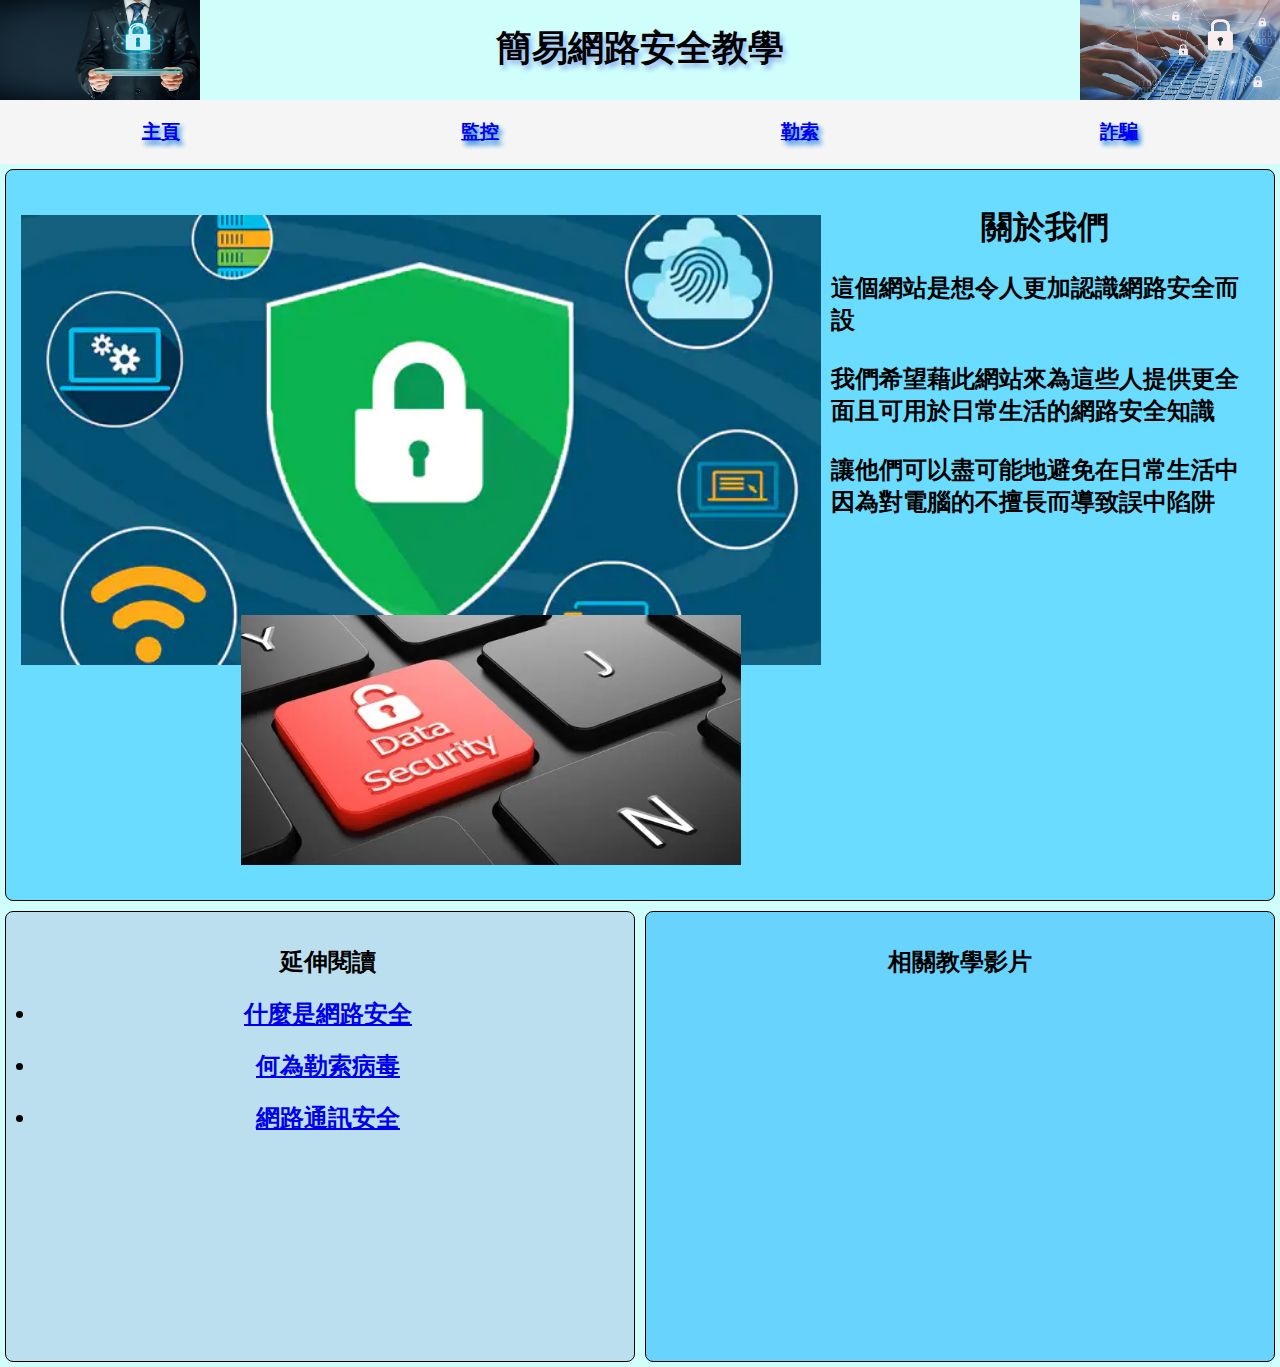
<file: index.html>
<!doctype html>
<head>
  <meta http-equiv="Content-Type" content="text/html; charset=utf-8" />
  <title>簡易網路安全教學</title>
  <a name = "top"></a>
  <link rel="stylesheet" href="HTML_CSS_1.css" />
</head>
<body>

  <div id="flex-container">
    <div id="header"><img class = "img-fluid" src="ITimage_1.jpg" alt="ITimage_1.jpg"
      width="800"
      height="550"
      style = "position:relative;top:30px;"
      />

      <div><h1><center>關於我們</center><h1>
        
        <h2>這個網站是想令人更加認識網路安全而設
          <br><br>
          我們希望藉此網站來為這些人提供更全面且可用於日常生活的網路安全知識
          <br><br>
          讓他們可以盡可能地避免在日常生活中因為對電腦的不擅長而導致誤中陷阱
          <br>
          <br><br><br>
          <img src="ITimage_4.jpg" 
          width="500" height="250" 
          style ="position:relative;bottom:20px;left:220px;"
          >

        </h2>
          <br/>
        
      </div>
    </div>

    <div class="topic">
      <a href="index.html">
      <img src ="ITimage_2.jpg" width="200" height="100"style="float: left;"/>
      </a>
      <a href="index.html">
      <img src ="ITimage_3.jpg" width="200" height="100"style="float: right;"/>
      </a>
      <h1>簡易網路安全教學</h1></div>

      <table class="PageMenu">
        <td><div class="PageButton" onclick="location.href='index.html'">
            <h2>
                <a href="index.html">
                    主頁
                </a>
            </h2>
        </div></td>
        <td><div class="PageButton" onclick="location.href='Page1.html'">
            <h2>
                <a href="Page1.html">
                    監控
                </a>
            </h2>
        </div></td>
        <td><div class="PageButton" onclick="location.href='Page2.html'">
            <h2>
                <a href="Page2.html">
                    勒索
                </a>
            </h2>
        </div></td>
        <td><div class="PageButton" onclick="location.href='Page3.html'">
            <h2>
                <a href="Page3.html">
                    詐騙
                </a>
            </h2>
        </div></td>
  </table>
    <div id="main"> 
      <h2><center>相關教學影片</center>
      <br>
      <center><iframe width="560" height="315" 
      src="https://www.youtube.com/embed/q81pBjkoj6Q" 
      title="YouTube video player" 
      frameborder="0" 
      allow="accelerometer; autoplay; clipboard-write; encrypted-media; gyroscope; picture-in-picture" 
      allowfullscreen></iframe></center>
    </iframe>

    </div>
    <div id="menu">
      <ul style="padding-left:16px;">
      <DIV style="text-align:center;"></DIV>
      <h2><center>延伸閱讀</center></h2>
      <h2><li><a href="https://www.cisco.com/c/zh_hk/products/security/what-is-cybersecurity.html">
        <center>什麼是網路安全</center></a></li></h2>
      <h2><li><a href="https://www.trendmicro.com/zh_tw/what-is/ransomware.html">
        <center>何為勒索病毒</center></a></li></h2>
      <h2><li><a href="https://eteacher.edu.tw/Archive.aspx?id=275">
        <center>網路通訊安全</center></a></li></h2>
    </div>
  </div>
</body>
</html>
</file>
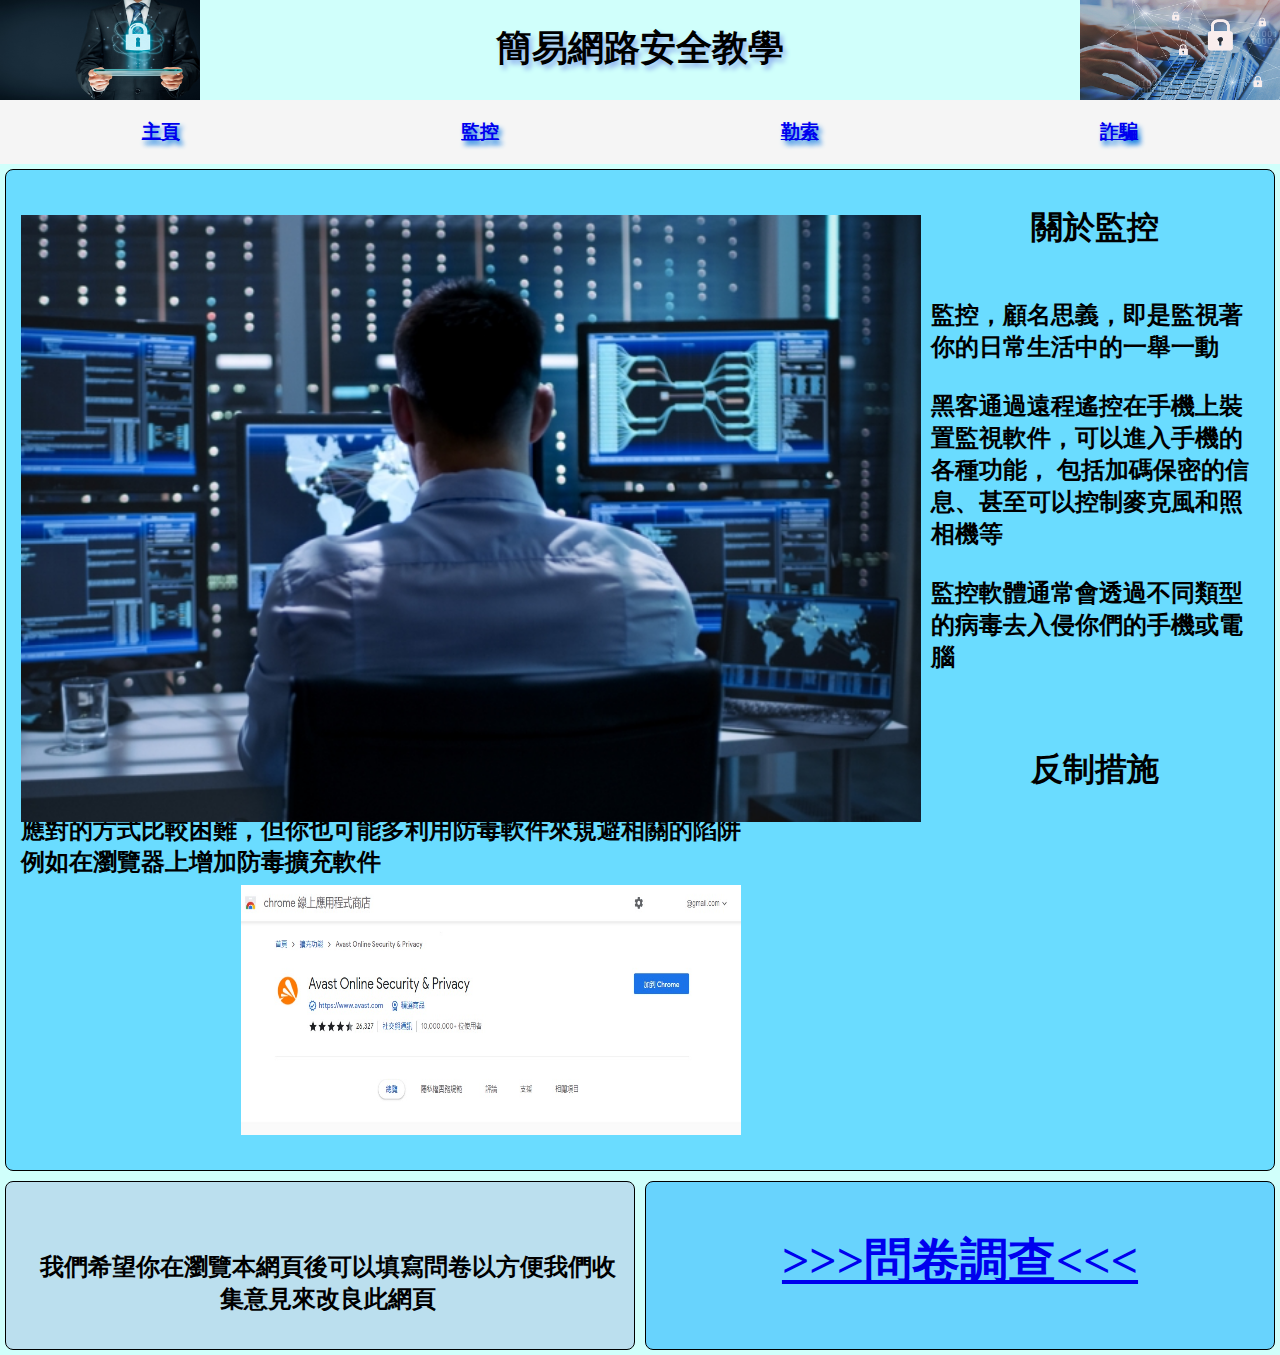
<file: Page1.html>
<!doctype html>
<head>
  <meta http-equiv="Content-Type" content="text/html; charset=utf-8" />
  <title> 簡易網路安全教學</title>
  <a name = "top"></a>
  <link rel="stylesheet" href="HTML_CSS_1.css" />
</head>
<body>

  <div id="flex-container">
    <div id="header"><img class = "img-fluid" src="ITimage_7.jpg" alt="ITimage_7.jpg"
      width="900"
      height="650"
      style = "position:relative;top:30px;"
      />

      <div><h1><center>關於監控</center><h1>
        
        <h2>
          <br>
          監控，顧名思義，即是監視著你的日常生活中的一舉一動
          <br><br>
          黑客通過遠程遙控在手機上裝置監視軟件，可以進入手機的各種功能，
          包括加碼保密的信息、甚至可以控制麥克風和照相機等
          <br><br>
          監控軟體通常會透過不同類型的病毒去入侵你們的手機或電腦
          <br><br><br>
          <h1><center>反制措施</center><h1></h1>
          <h2>
          應對的方式比較困難，但你也可能多利用防毒軟件來規避相關的陷阱
          <br>
          例如在瀏覽器上增加防毒擴充軟件
          <br><br>
          <img src="ITimage_8.jpg" 
          width="500" height="250" 
          style ="position:relative;bottom:20px;left:220px;"
          >

        </h2>
          <br/>
        
      </div>
    </div>



    <div class="topic">
      <a href="index.html">
      <img src ="ITimage_2.jpg" width="200" height="100"style="float: left;"/>
      </a>
      <a href="index.html">
      <img src ="ITimage_3.jpg" width="200" height="100"style="float: right;"/>
      </a>
      <h1>簡易網路安全教學</h1></div>

    <table class="PageMenu">
      <td><div class="PageButton" onclick="location.href='index.html'">
          <h2>
              <a href="index.html">
                  主頁
              </a>
          </h2>
      </div></td>
      <td><div class="PageButton" onclick="location.href='Page1.html'">
          <h2>
              <a href="Page1.html">
                  監控
              </a>
          </h2>
      </div></td>
      <td><div class="PageButton" onclick="location.href='Page2.html'">
          <h2>
              <a href="Page2.html">
                  勒索
              </a>
          </h2>
      </div></td>
      <td><div class="PageButton" onclick="location.href='Page3.html'">
          <h2>
              <a href="Page3.html">
                  詐騙
              </a>
          </h2>
      </div></td>
  </table>
  <div id="main"> 
    <div class="RegisterPageButton" onclick="location.href='Index.html'">
      <h2>
          <a href="https://docs.google.com/forms/d/e/1FAIpQLSengkvwC4Vnwc025g-Uvw_aEn-fXAPqfF3dSmI2MKHxPM8XZQ/viewform?usp=sf_link">
              <h1><center> >>>問卷調查<<< </center></h1>
          </a>
      </h2>
    </div>
  </div>
  <div id="menu">
    <ul style="padding-left:16px;">
    <DIV style="text-align:center;">
      <br>
      <h2>我們希望你在瀏覽本網頁後可以填寫問卷以方便我們收集意見來改良此網頁</h2>
    </DIV></div>
  </div>
</body>
</html>
</file>
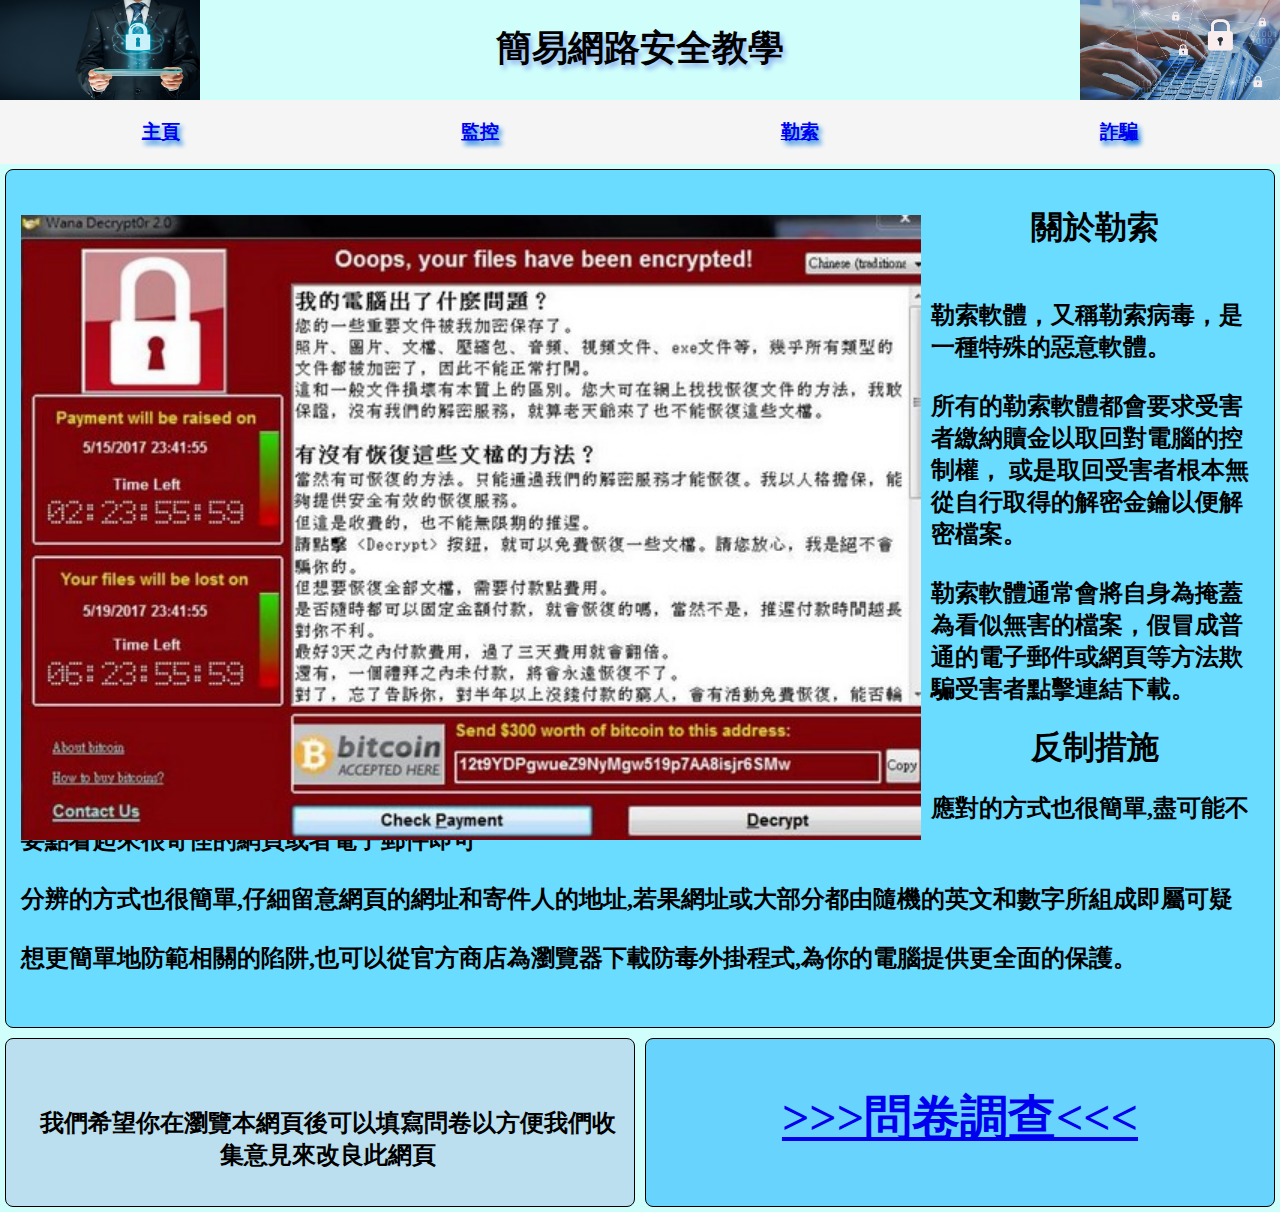
<file: Page2.html>
<!doctype html>
<head>
  <meta http-equiv="Content-Type" content="text/html; charset=utf-8" />
  <title> 簡易網路安全教學</title>
  <a name = "top"></a>
  <link rel="stylesheet" href="HTML_CSS_1.css" />
</head>
<body>

  <div id="flex-container">
    <div id="header"><img class = "img-fluid" src="ITimage_5.jpg" alt="ITimage_5.jpg"
      width="900"
      height="650"
      style = "position:relative;top:30px;"
      />

      <div><h1><center>關於勒索</center><h1>
        
        <h2>
          <br>
          勒索軟體，又稱勒索病毒，是一種特殊的惡意軟體。
          <br><br>
          所有的勒索軟體都會要求受害者繳納贖金以取回對電腦的控制權，
          或是取回受害者根本無從自行取得的解密金鑰以便解密檔案。
          <br><br>
          勒索軟體通常會將自身為掩蓋為看似無害的檔案，假冒成普通的電子郵件或網頁等方法欺騙受害者點擊連結下載。
          <br>
          <h1><center>反制措施</center><h1></h1>
          <h2>
          應對的方式也很簡單,盡可能不要點看起來很奇怪的網頁或者電子郵件即可
          <br><br>
          分辨的方式也很簡單,仔細留意網頁的網址和寄件人的地址,若果網址或大部分都由隨機的英文和數字所組成即屬可疑
          <br><br>
          想更簡單地防範相關的陷阱,也可以從官方商店為瀏覽器下載防毒外掛程式,為你的電腦提供更全面的保護。

        </h2>
          <br/>
        
      </div>
    </div>

    <div class="topic">
      <a href="index.html">
      <img src ="ITimage_2.jpg" width="200" height="100"style="float: left;"/>
      </a>
      <a href="index.html">
      <img src ="ITimage_3.jpg" width="200" height="100"style="float: right;"/>
      </a>
      <h1>簡易網路安全教學</h1></div>

      <table class="PageMenu">
        <td><div class="PageButton" onclick="location.href='index.html'">
            <h2>
                <a href="index.html">
                    主頁
                </a>
            </h2>
        </div></td>
        <td><div class="PageButton" onclick="location.href='Page1.html'">
            <h2>
                <a href="Page1.html">
                    監控
                </a>
            </h2>
        </div></td>
        <td><div class="PageButton" onclick="location.href='Page2.html'">
            <h2>
                <a href="Page2.html">
                    勒索
                </a>
            </h2>
        </div></td>
        <td><div class="PageButton" onclick="location.href='Page3.html'">
            <h2>
                <a href="Page3.html">
                    詐騙
                </a>
            </h2>
        </div></td>
  </table>
    <div id="main"> 
      <div class="RegisterPageButton" onclick="location.href='Index.html'">
        <h2>
            <a href="https://docs.google.com/forms/d/e/1FAIpQLSengkvwC4Vnwc025g-Uvw_aEn-fXAPqfF3dSmI2MKHxPM8XZQ/viewform?usp=sf_link">
                <h1><center> >>>問卷調查<<< </center></h1>
            </a>
        </h2>
      </div>
    </div>
    <div id="menu">
      <ul style="padding-left:16px;">
      <DIV style="text-align:center;">
        <br>
        <h2>我們希望你在瀏覽本網頁後可以填寫問卷以方便我們收集意見來改良此網頁</h2>
      </DIV></div>
  </div>
</body>
</html>
</file>
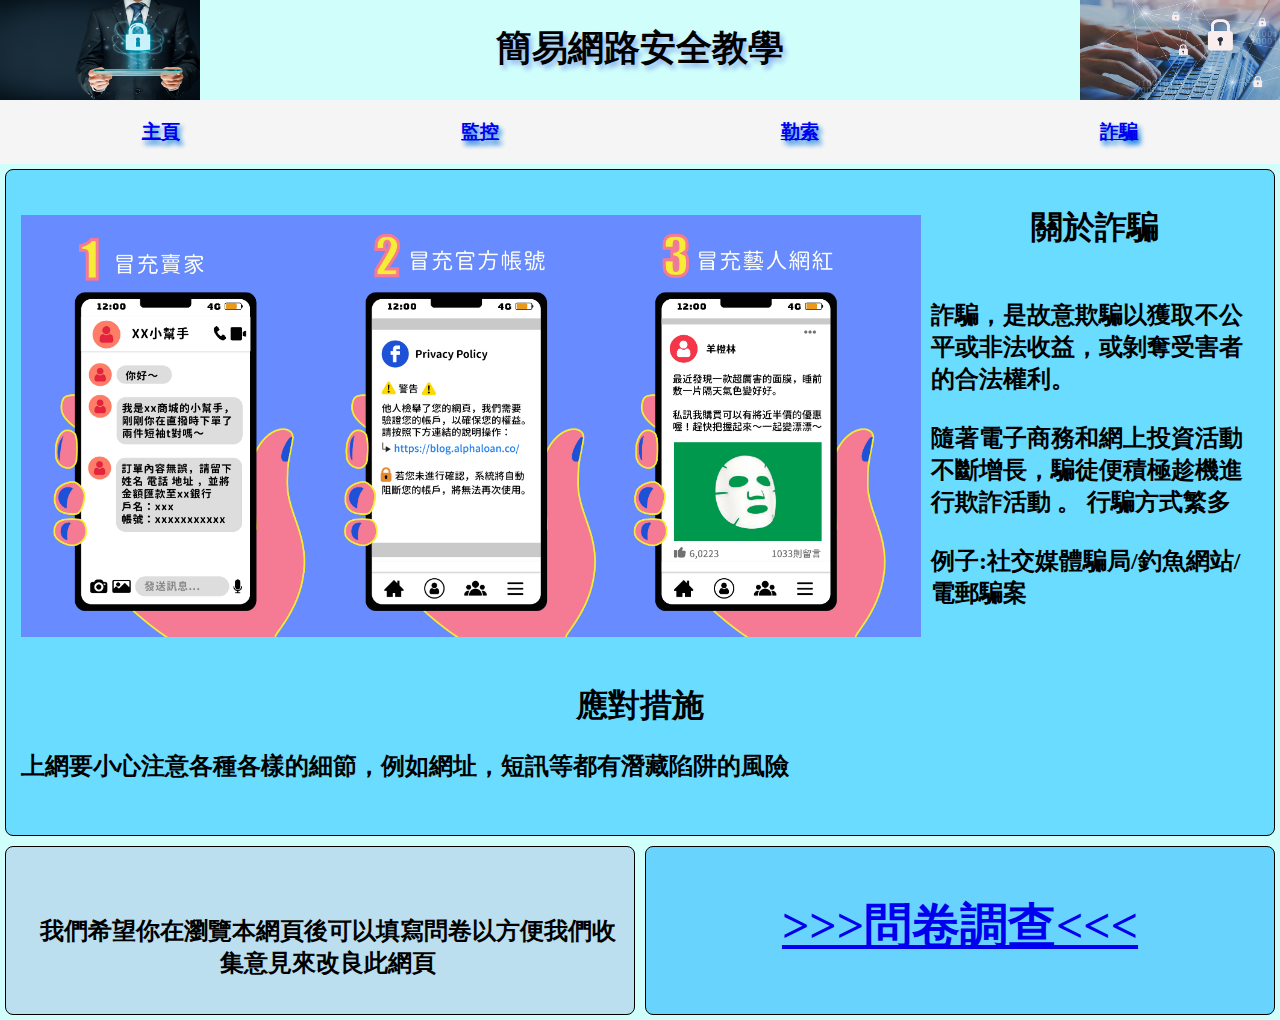
<file: Page3.html>
<!doctype html>
<head>
  <meta http-equiv="Content-Type" content="text/html; charset=utf-8" />
  <title> 簡易網路安全教學</title>
  <a name = "top"></a>
  <link rel="stylesheet" href="HTML_CSS_1.css" />
</head>
<body>

  <div id="flex-container">
    <div id="header"><img class = "img-fluid" src="ITimage_9.jpg" alt="ITimage_9.jpg"
      width="900"
      height="650"
      style = "position:relative;top:30px;"
      />

      <div><h1><center>關於詐騙</center><h1>
        
        <h2>
          <br>
          詐騙，是故意欺騙以獲取不公平或非法收益，或剝奪受害者的合法權利。
          <br><br>
          隨著電子商務和網上投資活動不斷增長，騙徒便積極趁機進行欺詐活動 。
          行騙方式繁多
          <br><br>
          例子:社交媒體騙局/釣魚網站/電郵騙案
          <br><br><br>
          <h1><center>應對措施</center><h1></h1>
          <h2>
          上網要小心注意各種各樣的細節，例如網址，短訊等都有潛藏陷阱的風險

        </h2>
          <br/>
        
      </div>
    </div>



    <div class="topic">
      <a href="index.html">
      <img src ="ITimage_2.jpg" width="200" height="100"style="float: left;"/>
      </a>
      <a href="index.html">
      <img src ="ITimage_3.jpg" width="200" height="100"style="float: right;"/>
      </a>
      <h1>簡易網路安全教學</h1></div>

    <table class="PageMenu">
      <td><div class="PageButton" onclick="location.href='index.html'">
          <h2>
              <a href="index.html">
                  主頁
              </a>
          </h2>
      </div></td>
      <td><div class="PageButton" onclick="location.href='Page1.html'">
          <h2>
              <a href="Page1.html">
                  監控
              </a>
          </h2>
      </div></td>
      <td><div class="PageButton" onclick="location.href='Page2.html'">
          <h2>
              <a href="Page2.html">
                  勒索
              </a>
          </h2>
      </div></td>
      <td><div class="PageButton" onclick="location.href='Page3.html'">
          <h2>
              <a href="Page3.html">
                  詐騙
              </a>
          </h2>
      </div></td>
  </table>
  <div id="main"> 
    <div class="RegisterPageButton" onclick="location.href='Index.html'">
      <h2>
          <a href="https://docs.google.com/forms/d/e/1FAIpQLSengkvwC4Vnwc025g-Uvw_aEn-fXAPqfF3dSmI2MKHxPM8XZQ/viewform?usp=sf_link">
              <h1><center> >>>問卷調查<<< </center></h1>
          </a>
      </h2>
    </div>
  </div>
  <div id="menu">
    <ul style="padding-left:16px;">
    <DIV style="text-align:center;">
      <br>
      <h2>我們希望你在瀏覽本網頁後可以填寫問卷以方便我們收集意見來改良此網頁</h2>
    </DIV></div>
  </div>
</body>
</html>
</file>
<file: HTML_CSS_1.css>
body { margin: 0px; 
    font-family: Georgia; 
    width: auto;
    background-color: rgb(208, 255, 251);
}

#header, #nav, #main, #menu ,#aside, #footer { 
    background: rgb(106, 220, 255); 
    border: 1px solid black; 
    border-radius: 8px; 
    margin: 5px; 
    padding: 15px; 
}

.PageButton
{
    width:100%;
    font-size:1vw;
    text-align: center;
    float:left;
    text-shadow:3px 4px 5px rgb(27, 130, 226);
}
.PageMenu
{
    width:100%;
    background-color: whitesmoke;
}

.topic
{
    width:100%;
    font-size:large;
    text-align: center;
    text-shadow:3px 4px 5px rgb(142, 175, 238);
}

#flex-container { 
    display: flex; 
    flex-flow: row wrap; 
}

#header { 
    order: 1;
    height: auto; 
    width: 100%; 
}

#menu { 
    order: 2;
    font-size: medium;
    height: auto;
    background: rgb(187, 223, 238);
    width: 10px; 
    flex-grow: 1;
}

#main { 
    order: 3;
    font-size: medium;
    height: auto; 
    background: rgb(104, 211, 253); 
    width: 10px; 
    flex-grow: 1; 
}

#aside { 
    width: 2000px; 
}

#topic { 
    order: 4;
    height: 120px; 
    width: 100%; 
}

#backmenu{ 
    order: 5;
    font-size: medium;
    height: auto;
    background: rgb(72, 87, 221);
    width: 100px; 
    flex-grow: 1;
}

#header img { 
    float: left; 
    margin-right : 10px; 
}

#header div { 
    clear: none; 
}

.PageButton:hover{
    background-color: rgb(90, 248, 201)
}

.PageButton:active{
    background-color:rgb(80, 255, 168)
}

.img-fluid{
    max-width:100%;
    height:auto;
}

@media only screen and (max-width: 1000px) {
    #nav { order: 4; width: 100px; }
    #RegisterButton { width:auto; height: auto; background: #CFC; }
    #main { height: auto; background: #CFC; }
    #menu { height: auto; background: #CFC; }
    #aside { order: 2; width: 100px; }
  }

@media only screen and (max-width: 800px) {
    #nav { order: 4; width: 100%; }
    #nav ul { list-style: none; display: flex; flex-direction: row; 
    justify-content: space-around; }
    #RegisterButton { font-size:auto;width:auto; height: auto; background: #CFC; }
    #main { font-size:auto; height: auto; background: rgb(71, 240, 175); }
    #menu { height: auto; background: #CFC; }
    aside { display: none; }
}
</file>
